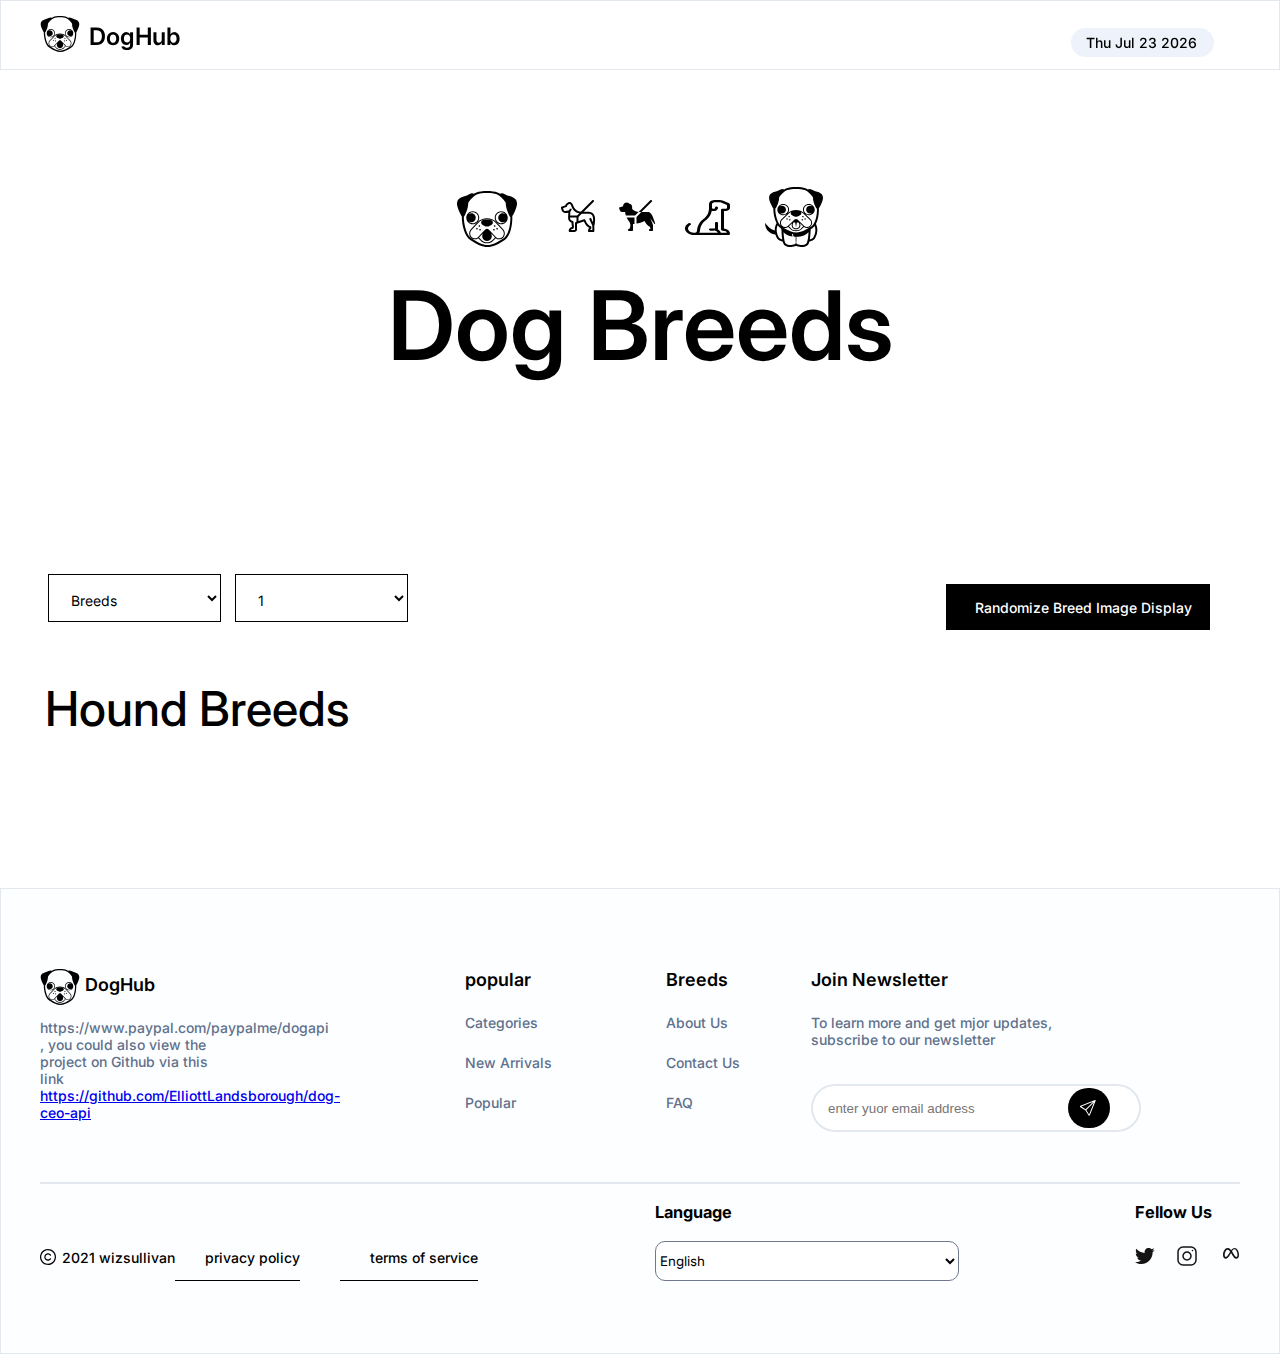
<file: index.html>
<!DOCTYPE html>
<html lang="en">
<head>
    <meta charset="UTF-8">
    <meta http-equiv="X-UA-Compatible" content="IE=edge">
    <meta name="viewport" content= "width=device-width, user-scalable=1.0">
    <link rel="stylesheet" href="css/index.css">
    <link rel="stylesheet" media=" screen and (max-width: 968px) " href="css/mobile.css">
    <link rel="preconnect" href="https://fonts.googleapis.com">
    <link rel="preconnect" href="https://fonts.gstatic.com" crossorigin>
    <link href="https://fonts.googleapis.com/css2?family=Inter:wght@400;500&display=swap" rel="stylesheet">
    <title>DogHub</title>
</head>
<body>
  
      <!-- DogHub navbar -->
      <div class="nav">
          <div class="navbar-background">
              <div class="container">
                  <div class="navbar-content">
                      <div class="nav-cont">
                          <div class="nav-logo">
                               <span class="dog-svg"><svg width="40" height="36" viewBox="0 0 60 56" fill="none" xmlns="http://www.w3.org/2000/svg">
                                <path d="M47.8203 3.161C45.3383 1.56 43.7673 2.248 43.0043 2.869C42.1493 2.293 41.2913 1.81 40.4403 1.471C38.0983 0.537 34.2913 0 30.0003 0C25.7073 0 21.9023 0.537 19.5593 1.472C18.7083 1.811 17.8483 2.295 16.9933 2.871C16.2283 2.251 14.6603 1.567 12.1803 3.166C6.80131 6.63 -4.7217 5.257 2.0993 20.189C3.1953 22.586 4.0393 24.28 4.7803 25.222C4.7123 33.882 7.5653 45.22 13.2303 48.902C19.9733 53.284 25.2143 56 30.5003 56C35.7843 56 41.0263 53.284 47.7683 48.901C53.5143 45.169 55.6233 33.627 55.3073 25.104C56.0263 24.143 56.8483 22.489 57.9013 20.184C64.7213 5.252 53.1993 6.625 47.8203 3.161V3.161ZM46.6783 47.225C40.2423 51.407 35.2913 54 30.5003 54C25.7083 54 20.7563 51.407 14.3203 47.225C9.5233 44.107 6.8803 33.757 6.7993 25.751C7.6903 24.958 8.65031 22.758 10.0123 19.006C11.1213 15.948 11.0823 13.644 11.3613 11.575C13.9193 7.902 17.2573 4.544 20.3013 3.329C22.3843 2.497 26.0113 2 30.0003 2C33.9893 2 37.6143 2.497 39.7003 3.329C42.7453 4.544 46.0853 7.904 48.6413 11.579C48.9183 13.645 48.8813 15.948 49.9893 19.001C51.4423 23.001 52.4363 25.237 53.3783 25.882C53.5743 33.976 51.4003 44.157 46.6783 47.225" fill="black"/>
                                <path d="M22.2493 26.731C22.2493 23.14 19.3333 20.219 15.7493 20.219C12.1653 20.219 9.2493 23.14 9.2493 26.731C9.2493 30.323 12.1653 33.245 15.7493 33.245C19.3333 33.245 22.2493 30.323 22.2493 26.731V26.731ZM11.6793 30.427C12.4315 30.9569 13.3292 31.2413 14.2493 31.241C16.7343 31.241 18.7493 29.223 18.7493 26.731C18.7504 25.5364 18.2769 24.3902 17.433 23.5447C16.5891 22.6991 15.4439 22.2233 14.2493 22.222C13.2913 22.222 12.4083 22.527 11.6783 23.038C12.1913 22.4662 12.8189 22.0088 13.5203 21.6954C14.2216 21.382 14.9811 21.2197 15.7493 21.219C18.7813 21.219 21.2493 23.692 21.2493 26.731C21.2493 29.771 18.7813 32.245 15.7493 32.245C14.9813 32.2443 14.2221 32.0821 13.5209 31.7689C12.8198 31.4557 12.1923 30.9985 11.6793 30.427" fill="black"/>
                                <path d="M44.2503 20.219C40.6663 20.219 37.7503 23.14 37.7503 26.731C37.7503 30.323 40.6663 33.245 44.2503 33.245C47.8343 33.245 50.7503 30.323 50.7503 26.731C50.7503 23.141 47.8343 20.219 44.2503 20.219V20.219ZM44.2503 32.245C41.2193 32.245 38.7503 29.771 38.7503 26.731C38.7503 23.692 41.2193 21.219 44.2503 21.219C45.8653 21.219 47.3143 21.924 48.3223 23.038C47.5696 22.5073 46.6713 22.2223 45.7503 22.222C44.5557 22.2233 43.4105 22.6991 42.5666 23.5447C41.7227 24.3902 41.2492 25.5364 41.2503 26.731C41.2496 27.3226 41.3655 27.9085 41.5913 28.4554C41.8171 29.0022 42.1484 29.4992 42.5663 29.918C42.9841 30.3368 43.4804 30.6692 44.0267 30.8962C44.573 31.1232 45.1587 31.2403 45.7503 31.241C46.7073 31.241 47.5923 30.937 48.3203 30.427C47.8074 30.9986 47.18 31.4559 46.4788 31.7691C45.7776 32.0823 45.0183 32.2445 44.2503 32.245" fill="black"/>
                                <path d="M39.0553 30.777C36.9123 28.546 33.6123 27.266 29.9973 27.266C26.3853 27.266 23.0873 28.545 20.9503 30.778L13.8043 38.257C11.5983 40.566 11.5983 44.321 13.8043 46.632C14.8783 47.755 16.3103 48.374 17.8353 48.374C19.0799 48.3725 20.2874 47.9499 21.2613 47.175L23.9783 50.02C25.4063 51.507 27.6013 52.359 30.0013 52.359C32.4003 52.359 34.5933 51.506 36.0173 50.019L38.7383 47.173C39.7116 47.9493 40.9193 48.3727 42.1643 48.374C43.6893 48.374 45.1213 47.755 46.1973 46.631C48.4003 44.321 48.4003 40.566 46.1973 38.257L39.0553 30.777V30.777ZM35.2953 49.327C34.0613 50.618 32.1293 51.358 30.0023 51.358C27.8723 51.358 25.9393 50.618 24.7013 49.328L21.9983 46.497L24.6643 43.708L25.7223 42.603C25.2463 43.993 25.0763 45.14 25.2273 46.016C25.7003 48.777 27.9653 50.012 30.0003 50.012C32.0363 50.012 34.3013 48.777 34.7743 46.017C34.9243 45.139 34.7543 43.992 34.2783 42.599L38.0033 46.495L35.2953 49.327ZM45.4733 45.94C45.0486 46.392 44.536 46.7523 43.967 46.9989C43.3979 47.2455 42.7845 47.3732 42.1643 47.374C41.0273 47.374 39.9613 46.933 39.1073 46.157L39.0543 46.108C38.9896 46.0493 38.9225 45.9933 38.8533 45.94L32.5073 39.301L31.7083 38.464C31.2843 38.022 30.6633 37.768 30.0003 37.768C29.3373 37.768 28.7163 38.022 28.2943 38.463L27.4933 39.301L21.0743 46C21.0295 46.0352 20.9858 46.0719 20.9433 46.11L20.8933 46.157C20.0403 46.932 18.9743 47.374 17.8353 47.374C16.5853 47.374 15.4103 46.864 14.5273 45.94C12.6853 44.011 12.6853 40.875 14.5273 38.947L21.6733 31.469C23.6213 29.434 26.6563 28.266 29.9973 28.266C33.3403 28.266 36.3793 29.434 38.3323 31.468L45.4733 38.947C47.3143 40.875 47.3143 44.013 45.4733 45.94" fill="black"/>
                                <path d="M30.0003 28.511C26.7433 28.511 24.1023 29.019 24.1023 31.654C24.1023 33.748 28.7943 35.605 30.0003 35.605C31.2043 35.605 35.8993 33.748 35.8993 31.654C35.8983 29.019 33.2583 28.511 30.0003 28.511Z" fill="black"/>
                                <path d="M23.3133 35.001L22.3133 33.999L21.3133 35.003L22.3133 36.005L23.3133 35.001Z" fill="black"/>
                                <path d="M19.9323 38.7591L18.9323 37.7591L19.9333 36.7581L20.9333 37.7581L19.9323 38.7591Z" fill="black"/>
                                <path d="M22.0633 38.761L23.0633 39.763L24.0633 38.759L23.0633 37.757L22.0633 38.761Z" fill="black"/>
                                <path d="M36.6863 35.001L37.6863 36.005L38.6863 35.003L37.6863 33.999L36.6863 35.001Z" fill="black"/>
                                <path d="M40.0673 38.758L39.0673 37.756L40.0673 36.757L41.0673 37.76L40.0673 38.758Z" fill="black"/>
                                <path d="M35.9363 38.759L36.9363 39.763L37.9363 38.761L36.9363 37.757L35.9363 38.759Z" fill="black"/>
                                </svg>
                                
                                </span>
                                <h1 class="nav-flex3">DogHub</h1>
                          </div>
                          
                            <div class="nav-flexz">
                                        
                                <p id="dog">january 15, 2022</p>
                            </div>
                      </div>
                  </div>
              </div>
          </div>
      </div>
  <section >
     <div class="container">
        <div class="dog-breeds">
            <svg width="366" height="60" viewBox="0 0 366 60" fill="none" xmlns="http://www.w3.org/2000/svg">
                <path d="M47.8203 7.161C45.3383 5.56 43.7673 6.248 43.0043 6.869C42.1493 6.293 41.2913 5.81 40.4403 5.471C38.0983 4.537 34.2913 4 30.0003 4C25.7073 4 21.9023 4.537 19.5593 5.472C18.7083 5.811 17.8483 6.295 16.9933 6.871C16.2283 6.251 14.6603 5.567 12.1803 7.166C6.80131 10.63 -4.7217 9.257 2.0993 24.189C3.1953 26.586 4.0393 28.28 4.7803 29.222C4.71231 37.882 7.5653 49.22 13.2303 52.902C19.9733 57.284 25.2143 60 30.5003 60C35.7843 60 41.0263 57.284 47.7683 52.901C53.5143 49.169 55.6233 37.627 55.3073 29.104C56.0263 28.143 56.8483 26.489 57.9013 24.184C64.7213 9.252 53.1993 10.625 47.8203 7.161ZM46.6783 51.225C40.2423 55.407 35.2913 58 30.5003 58C25.7083 58 20.7563 55.407 14.3203 51.225C9.5233 48.107 6.8803 37.757 6.7993 29.751C7.6903 28.958 8.6503 26.758 10.0123 23.006C11.1213 19.948 11.0823 17.644 11.3613 15.575C13.9193 11.902 17.2573 8.544 20.3013 7.329C22.3843 6.497 26.0113 6 30.0003 6C33.9893 6 37.6143 6.497 39.7003 7.329C42.7453 8.544 46.0853 11.904 48.6413 15.579C48.9183 17.645 48.8813 19.948 49.9893 23.001C51.4423 27.001 52.4363 29.237 53.3783 29.882C53.5743 37.976 51.4003 48.157 46.6783 51.225Z" fill="black"/>
                <path d="M22.2493 30.731C22.2493 27.14 19.3333 24.219 15.7493 24.219C12.1653 24.219 9.2493 27.14 9.2493 30.731C9.2493 34.323 12.1653 37.245 15.7493 37.245C19.3333 37.245 22.2493 34.323 22.2493 30.731ZM11.6793 34.427C12.4315 34.9569 13.3292 35.2413 14.2493 35.241C16.7343 35.241 18.7493 33.223 18.7493 30.731C18.7504 29.5364 18.2769 28.3902 17.433 27.5447C16.5891 26.6991 15.4439 26.2233 14.2493 26.222C13.2913 26.222 12.4083 26.527 11.6783 27.038C12.1913 26.4662 12.8189 26.0088 13.5203 25.6954C14.2216 25.382 14.9811 25.2197 15.7493 25.219C18.7813 25.219 21.2493 27.692 21.2493 30.731C21.2493 33.771 18.7813 36.245 15.7493 36.245C14.9813 36.2443 14.2221 36.0821 13.5209 35.7689C12.8198 35.4557 12.1923 34.9985 11.6793 34.427Z" fill="black"/>
                <path d="M44.2503 24.219C40.6663 24.219 37.7503 27.14 37.7503 30.731C37.7503 34.323 40.6663 37.245 44.2503 37.245C47.8343 37.245 50.7503 34.323 50.7503 30.731C50.7503 27.141 47.8343 24.219 44.2503 24.219ZM44.2503 36.245C41.2193 36.245 38.7503 33.771 38.7503 30.731C38.7503 27.692 41.2193 25.219 44.2503 25.219C45.8653 25.219 47.3143 25.924 48.3223 27.038C47.5696 26.5073 46.6713 26.2223 45.7503 26.222C44.5557 26.2233 43.4105 26.6991 42.5666 27.5447C41.7227 28.3902 41.2492 29.5364 41.2503 30.731C41.2496 31.3226 41.3655 31.9085 41.5913 32.4554C41.8171 33.0022 42.1484 33.4992 42.5663 33.918C42.9841 34.3368 43.4804 34.6692 44.0267 34.8962C44.573 35.1232 45.1587 35.2403 45.7503 35.241C46.7073 35.241 47.5923 34.937 48.3203 34.427C47.8074 34.9986 47.18 35.4559 46.4788 35.7691C45.7776 36.0823 45.0183 36.2445 44.2503 36.245Z" fill="black"/>
                <path d="M39.0553 34.777C36.9123 32.546 33.6123 31.266 29.9973 31.266C26.3853 31.266 23.0873 32.545 20.9503 34.778L13.8043 42.257C11.5983 44.566 11.5983 48.321 13.8043 50.632C14.8783 51.755 16.3103 52.374 17.8353 52.374C19.0799 52.3725 20.2874 51.9499 21.2613 51.175L23.9783 54.02C25.4063 55.507 27.6013 56.359 30.0013 56.359C32.4003 56.359 34.5933 55.506 36.0173 54.019L38.7383 51.173C39.7116 51.9493 40.9193 52.3727 42.1643 52.374C43.6893 52.374 45.1213 51.755 46.1973 50.631C48.4003 48.321 48.4003 44.566 46.1973 42.257L39.0553 34.777ZM35.2953 53.327C34.0613 54.618 32.1293 55.358 30.0023 55.358C27.8723 55.358 25.9393 54.618 24.7013 53.328L21.9983 50.497L24.6643 47.708L25.7223 46.603C25.2463 47.993 25.0763 49.14 25.2273 50.016C25.7003 52.777 27.9653 54.012 30.0003 54.012C32.0363 54.012 34.3013 52.777 34.7743 50.017C34.9243 49.139 34.7543 47.992 34.2783 46.599L38.0033 50.495L35.2953 53.327ZM45.4733 49.94C45.0486 50.392 44.536 50.7523 43.967 50.9989C43.3979 51.2455 42.7845 51.3732 42.1643 51.374C41.0273 51.374 39.9613 50.933 39.1073 50.157L39.0543 50.108C38.9896 50.0493 38.9225 49.9933 38.8533 49.94L32.5073 43.301L31.7083 42.464C31.2843 42.022 30.6633 41.768 30.0003 41.768C29.3373 41.768 28.7163 42.022 28.2943 42.463L27.4933 43.301L21.0743 50C21.0295 50.0352 20.9858 50.0719 20.9433 50.11L20.8933 50.157C20.0403 50.932 18.9743 51.374 17.8353 51.374C16.5853 51.374 15.4103 50.864 14.5273 49.94C12.6853 48.011 12.6853 44.875 14.5273 42.947L21.6733 35.469C23.6213 33.434 26.6563 32.266 29.9973 32.266C33.3403 32.266 36.3793 33.434 38.3323 35.468L45.4733 42.947C47.3143 44.875 47.3143 48.013 45.4733 49.94Z" fill="black"/>
                <path d="M30.0003 32.511C26.7433 32.511 24.1023 33.019 24.1023 35.654C24.1023 37.748 28.7943 39.605 30.0003 39.605C31.2043 39.605 35.8993 37.748 35.8993 35.654C35.8983 33.019 33.2583 32.511 30.0003 32.511Z" fill="black"/>
                <path d="M23.3133 39.001L22.3133 37.999L21.3133 39.003L22.3133 40.005L23.3133 39.001Z" fill="black"/>
                <path d="M19.9323 42.7591L18.9323 41.7591L19.9333 40.7581L20.9333 41.7581L19.9323 42.7591Z" fill="black"/>
                <path d="M22.0633 42.761L23.0633 43.763L24.0633 42.759L23.0633 41.757L22.0633 42.761Z" fill="black"/>
                <path d="M36.6863 39.001L37.6863 40.005L38.6863 39.003L37.6863 37.999L36.6863 39.001Z" fill="black"/>
                <path d="M40.0673 42.758L39.0673 41.756L40.0673 40.757L41.0673 41.76L40.0673 42.758Z" fill="black"/>
                <path d="M35.9363 42.759L36.9363 43.763L37.9363 42.761L36.9363 41.757L35.9363 42.759Z" fill="black"/>
                <path d="M355.06 2.788C352.931 1.503 351.551 1.97 350.832 2.47C350.04 1.965 349.242 1.54 348.454 1.245C346.34 0.454 342.911 0 339.046 0C335.181 0 331.751 0.454 329.638 1.245C328.849 1.54 328.051 1.965 327.259 2.47C326.538 1.972 325.158 1.51 323.035 2.792C318.204 5.713 307.851 4.556 313.979 17.141C314.917 19.064 315.646 20.435 316.289 21.249C316.231 26.097 317.336 31.959 319.569 36.296C318.788 37.556 317.617 40.044 317.714 43.481C312.305 42.176 308 35.808 308 35.808C308 43.762 314.191 47.368 318.358 47.407C318.786 48.8405 319.373 50.2214 320.108 51.524C320.961 53.049 323.557 54.109 325.767 54.627C326.23 56.297 326.815 57.441 327.539 58.148C328.946 59.519 331.641 60 333.834 60C333.968 60 334.101 59.999 334.23 59.996C336.232 59.941 337.925 59.502 339.047 58.764C340.169 59.502 341.861 59.942 343.861 59.996C346.115 60.048 349.058 59.602 350.553 58.147C351.267 57.451 351.849 56.299 352.313 54.628C354.525 54.11 357.129 53.052 357.985 51.523C361.874 44.57 360.128 39.301 358.913 36.976C361.228 32.525 362.094 26.196 361.878 21.149C362.502 20.324 363.212 18.988 364.113 17.136C370.243 4.55 359.89 5.709 355.06 2.788ZM321.867 50.603C318.652 44.854 319.686 40.541 320.748 38.283C321.624 39.554 322.628 40.598 323.758 41.331C323.886 41.599 324.109 42.02 324.429 42.527C324.572 46.742 324.851 50.016 325.294 52.494C323.491 51.946 322.188 51.176 321.867 50.603ZM325.176 38.795C324.79 38.4174 324.483 37.9666 324.274 37.4688C324.064 36.9711 323.956 36.4365 323.956 35.8965C323.956 35.3565 324.064 34.8219 324.274 34.3242C324.483 33.8264 324.79 33.3756 325.176 32.998L331.597 26.695C332.339 25.966 333.267 25.381 334.31 24.937C333.96 25.311 333.747 25.787 333.747 26.425C333.747 28.191 337.964 29.756 339.047 29.756C340.128 29.756 344.347 28.191 344.347 26.425C344.347 25.786 344.133 25.31 343.784 24.936C344.829 25.38 345.758 25.966 346.503 26.694L352.919 32.998C353.305 33.3754 353.612 33.8261 353.821 34.3238C354.031 34.8214 354.139 35.3559 354.139 35.8958C354.139 36.4357 354.031 36.9702 353.822 37.4679C353.613 37.9656 353.306 38.4165 352.92 38.794C352.135 39.5631 351.078 39.9915 349.979 39.986C348.983 39.9846 348.021 39.6278 347.265 38.98L347.211 38.932C347.154 38.8841 347.095 38.8381 347.035 38.794L341.317 33.183L340.614 32.493C340.225 32.111 339.655 31.891 339.049 31.891C338.444 31.891 337.873 32.111 337.486 32.492L336.581 33.38L331.004 38.84C330.963 38.87 330.922 38.902 330.883 38.936L330.841 38.973C330.085 39.6258 329.12 39.9856 328.121 39.987C327.021 39.9922 325.963 39.564 325.176 38.795ZM334.707 38.92C335.139 41.279 337.197 42.336 339.047 42.336C340.896 42.336 342.954 41.279 343.385 38.92C343.515 38.216 343.388 37.315 343.021 36.233L345.545 38.712L346.154 39.31L343.772 41.649C342.67 42.728 340.949 43.347 339.047 43.347C337.145 43.347 335.42 42.728 334.317 41.65L331.937 39.312L335.071 36.238C334.703 37.315 334.578 38.217 334.707 38.92ZM336.392 35.588H338.23L339.046 40.344L339.862 35.588H341.7C342.29 36.942 342.534 38.025 342.401 38.751C342.07 40.56 340.477 41.368 339.047 41.368C337.614 41.368 336.023 40.559 335.692 38.751C335.559 38.024 335.802 36.942 336.392 35.588ZM338.299 56.852C337.662 57.546 336.081 58.009 334.175 58.062C331.942 58.12 329.792 57.597 328.958 56.783C327.72 55.576 326.912 51.655 326.547 45.13C328.428 46.98 331.347 48.892 335.725 49.556C335.353 49.044 335.109 48.247 335.109 47.341C335.109 47.162 335.126 46.989 335.145 46.82C335.457 46.904 335.77 46.994 336.08 47.06C336.073 47.153 336.064 47.246 336.064 47.341C336.064 48.615 336.604 49.613 337.294 49.739C337.754 49.773 338.222 49.8 338.706 49.809C338.676 50.5143 338.659 51.2201 338.655 51.926C338.666 53.36 338.713 54.793 338.869 56.228L338.299 56.852ZM349.134 56.782C348.3 57.596 346.148 58.115 343.918 58.061C342.011 58.008 340.431 57.545 339.796 56.851L339.22 56.224C339.375 54.79 339.419 53.357 339.427 51.923C339.422 51.2167 339.404 50.5106 339.373 49.805C345.44 49.722 349.268 47.408 351.548 45.166C351.185 51.666 350.376 55.573 349.134 56.782ZM356.228 50.602C355.906 51.176 354.597 51.95 352.787 52.497C353.238 50.007 353.523 46.726 353.665 42.55C353.76 42.401 353.848 42.257 353.924 42.124C354.301 41.899 354.667 41.686 355.055 41.45C356.034 40.854 356.892 40.018 357.645 39.014C358.528 41.365 359.126 45.417 356.228 50.602ZM353.987 39.813C348.217 43.33 343.781 45.51 339.495 45.51C335.567 45.51 331.502 43.665 326.412 40.655C326.96 40.8484 327.537 40.9498 328.118 40.955C329.24 40.955 330.298 40.593 331.181 39.95L333.605 42.329C334.896 43.591 336.879 44.315 339.047 44.315C341.213 44.315 343.195 43.59 344.484 42.328L346.909 39.948C347.798 40.6012 348.873 40.954 349.976 40.955C351.341 40.9619 352.654 40.43 353.629 39.475C354.105 39.0091 354.484 38.4526 354.743 37.8384C355.001 37.2241 355.134 36.5644 355.134 35.898C355.134 35.2316 355.001 34.5719 354.743 33.9576C354.484 33.3434 354.105 32.7869 353.629 32.321L348.266 27.051C349.308 27.8054 350.563 28.2098 351.85 28.206C355.098 28.206 357.741 25.716 357.741 22.655C357.741 19.593 355.098 17.103 351.85 17.103C348.602 17.103 345.958 19.593 345.958 22.655C345.958 23.868 346.378 24.988 347.081 25.902C345.144 24.087 342.232 23.042 339.043 23.042C335.846 23.042 332.926 24.093 330.995 25.919C331.728 24.9886 332.128 23.8395 332.132 22.655C332.132 19.593 329.488 17.103 326.24 17.103C322.992 17.103 320.35 19.593 320.35 22.655C320.35 25.716 322.992 28.206 326.24 28.206C327.535 28.2092 328.797 27.7998 329.844 27.037L324.463 32.32C323.518 33.2459 322.978 34.509 322.963 35.8322C322.948 37.1555 323.458 38.4307 324.382 39.378C320.477 36.33 318.343 28.12 318.298 21.734C319.071 21.001 319.912 19.176 321.086 16.143C322.041 13.675 322.05 11.789 322.269 10.103C324.566 6.969 327.597 4.083 330.358 3.05C332.223 2.353 335.471 1.936 339.046 1.936C342.621 1.936 345.867 2.353 347.733 3.05C350.496 4.083 353.528 6.971 355.826 10.107C356.044 11.792 356.055 13.675 357.007 16.139C358.261 19.377 359.133 21.227 359.95 21.852C360.149 28.645 358.216 37.235 353.987 39.813ZM353.198 26.455C353.98 26.455 354.705 26.236 355.323 25.875C354.382 26.7568 353.139 27.2442 351.85 27.237C349.153 27.237 346.959 25.18 346.959 22.654C346.959 20.127 349.152 18.07 351.85 18.07C353.208 18.07 354.438 18.593 355.325 19.433C354.68 19.0534 353.946 18.8528 353.198 18.852C350.964 18.852 349.154 20.555 349.154 22.654C349.154 24.754 350.964 26.455 353.198 26.455ZM324.895 18.853C324.112 18.853 323.388 19.072 322.769 19.434C323.709 18.5515 324.952 18.0636 326.242 18.071C328.939 18.071 331.134 20.128 331.134 22.655C331.134 25.181 328.94 27.238 326.242 27.238C324.953 27.2449 323.71 26.7575 322.769 25.876C323.388 26.237 324.112 26.456 324.895 26.456C327.128 26.456 328.937 24.755 328.937 22.655C328.937 20.556 327.128 18.853 324.895 18.853Z" fill="black"/>
                <path d="M333.039 29.623L332.14 28.78L331.242 29.625L332.14 30.468L333.039 29.623Z" fill="black"/>
                <path d="M330.899 31.9459L330.001 31.101L329.103 31.9459L330.001 32.791L330.899 31.9459Z" fill="black"/>
                <path d="M331.916 32.791L332.813 33.636L333.712 32.791L332.813 31.946L331.916 32.791Z" fill="black"/>
                <path d="M348.989 31.9459L348.091 31.101L347.192 31.9459L348.091 32.791L348.989 31.9459Z" fill="black"/>
                <path d="M346.85 29.625L345.952 28.78L345.054 29.623L345.952 30.468L346.85 29.625Z" fill="black"/>
                <path d="M346.177 32.791L345.278 31.946L344.38 32.791L345.278 33.636L346.177 32.791Z" fill="black"/>
                <path fill-rule="evenodd" clip-rule="evenodd" d="M110.477 18.2598C110.095 18.7268 110 19.0628 110 19.1468C110 19.3536 109.936 19.5553 109.817 19.7241C109.697 19.893 109.529 20.0208 109.334 20.0898C108.26 20.4676 107.184 20.8396 106.107 21.2058C106.175 21.5628 106.28 21.9928 106.437 22.4148C106.833 23.4758 107.354 23.9998 108 23.9998C109.334 23.9998 110.567 23.9108 111.445 23.5408C111.865 23.3638 112.154 23.1428 112.342 22.8788C112.526 22.6218 112.667 22.2508 112.667 21.6748H114.667C114.667 22.5998 114.432 23.3938 113.97 24.0408C113.788 24.2949 113.574 24.5242 113.333 24.7228C113.326 26.2408 113.252 27.5128 113.19 28.5688L113.17 28.9068C113.101 30.1068 113.069 30.9378 113.158 31.5928C113.24 32.1978 113.418 32.5848 113.748 32.9198C114.113 33.2898 114.735 33.6678 115.853 34.0898C116.043 34.1615 116.207 34.2894 116.322 34.4564C116.438 34.6234 116.5 34.8217 116.5 35.0248C116.5 36.2048 116.632 37.1728 116.75 38.0458C116.809 38.4728 116.864 38.8778 116.899 39.2738C116.944 39.7858 116.973 40.4438 116.721 40.9908C116.571 41.3226 116.318 41.5962 115.998 41.7698C115.674 41.9458 115.324 41.9998 115 41.9998C114.954 41.9998 114.8 42.0308 114.556 42.2358C114.305 42.4551 114.092 42.7147 113.926 43.0038L113.925 43.0068C114.354 43.0118 114.751 43.0208 115.115 43.0288L115.852 43.0428C116.634 43.0558 117.158 43.0448 117.526 42.9848C117.702 42.9558 117.803 42.9218 117.859 42.8948C117.878 42.8861 117.896 42.875 117.912 42.8618C117.914 42.8588 118 42.7488 118 42.2738V36.0248C118 35.8146 118.066 35.6098 118.189 35.4394C118.313 35.2691 118.486 35.1418 118.686 35.0758L127.019 32.3148C127.241 32.2411 127.482 32.2477 127.7 32.3334C127.918 32.4191 128.098 32.5785 128.211 32.7838C128.538 33.3818 128.823 33.9298 129.073 34.4098C129.212 34.6778 129.34 34.9238 129.458 35.1458C129.801 35.7898 130.088 36.2808 130.414 36.7148C131.044 37.5498 131.895 38.2698 133.816 39.3268C133.935 39.3925 134.039 39.4819 134.123 39.5893C134.206 39.6968 134.267 39.8201 134.301 39.9518C134.451 40.5288 134.478 41.0858 134.227 41.5998C134.036 41.9898 133.7 42.2668 133.551 42.3898L133.503 42.4298C133.353 42.5598 133.261 42.6568 133.183 42.8228C133.157 42.8803 133.135 42.9394 133.117 42.9998H135.333V38.6958L132.092 31.6458L133.909 30.8108L135.955 35.2608C136.083 34.3008 136.168 33.2108 136.125 32.1308C136.066 30.6128 135.76 29.2398 135.089 28.2698C134.463 27.3648 133.45 26.7058 131.667 26.7058C130.861 26.7058 130.067 26.7158 129.294 26.7258C128.124 26.7408 127.004 26.7548 125.975 26.7318C124.242 26.6938 122.613 26.5508 121.122 26.1018C119.611 25.6468 118.253 24.8818 117.06 23.6278C115.877 22.3838 114.895 20.6998 114.063 18.4598C113.709 17.5078 113.288 17.1818 112.998 17.0698C112.694 16.9518 112.291 16.9748 111.798 17.2048C111.308 17.4348 110.829 17.8288 110.478 18.2588L110.477 18.2598ZM137.333 38.6118V43.9998C137.333 44.265 137.227 44.5194 137.04 44.7069C136.852 44.8945 136.598 44.9998 136.333 44.9998H132C131.735 44.9998 131.48 44.8945 131.293 44.7069C131.105 44.5194 131 44.265 131 43.9998C131 43.1528 131.128 42.5028 131.37 41.9818C131.618 41.4458 131.95 41.1298 132.193 40.9188L132.339 40.7908C130.621 39.8018 129.612 38.9738 128.817 37.9178C128.393 37.3558 128.049 36.7538 127.693 36.0868C127.553 35.8235 127.415 35.5595 127.278 35.2948C127.144 35.0368 127.004 34.7668 126.851 34.4768L120 36.7468V42.2738C120 42.9118 119.899 43.5738 119.479 44.1038C119.045 44.6518 118.426 44.8638 117.849 44.9588C117.279 45.0518 116.585 45.0548 115.82 45.0428L115.044 45.0278C114.363 45.0107 113.681 45.0014 113 44.9998C112.59 44.9998 112.155 44.8228 111.892 44.4048C111.673 44.0578 111.663 43.6848 111.683 43.4478C111.724 42.9578 111.943 42.4328 112.199 41.9958C112.481 41.507 112.844 41.0695 113.272 40.7018C113.685 40.3568 114.254 40.0248 114.925 40.0018V39.9978C114.932 39.8153 114.926 39.6325 114.907 39.4508C114.884 39.1978 114.841 38.8778 114.791 38.5048C114.689 37.7428 114.557 36.7638 114.514 35.7068C113.6 35.3148 112.871 34.8768 112.324 34.3238C111.624 33.6138 111.302 32.7918 111.176 31.8608C111.056 30.9808 111.107 29.9478 111.174 28.7928L111.194 28.4548C111.241 27.6388 111.294 26.7248 111.319 25.6818C110.232 25.9558 109.035 25.9998 108 25.9998C105.98 25.9998 105 24.2878 104.563 23.1128C104.36 22.556 104.208 21.982 104.109 21.3978C104.067 21.1571 104.034 20.9149 104.009 20.6718L104.005 20.6238L104.003 20.6098V20.6028L105 20.5288L104.677 19.5818L105.131 19.4268C106.13 19.0846 107.129 18.7406 108.127 18.3948C108.294 17.8798 108.603 17.3918 108.929 16.9938C109.442 16.3668 110.15 15.7688 110.951 15.3938C111.751 15.0208 112.743 14.8268 113.721 15.2058C114.712 15.5898 115.458 16.4718 115.937 17.7638C116.707 19.8388 117.568 21.2608 118.509 22.2508C119.439 23.2288 120.485 23.8228 121.699 24.1878C122.932 24.5588 124.348 24.6968 126.019 24.7338C127.027 24.7558 128.074 24.7418 129.206 24.7268C129.982 24.7168 130.797 24.7068 131.666 24.7068C134.05 24.7068 135.704 25.6428 136.734 27.1328C137.719 28.5578 138.059 30.3768 138.124 32.0528C138.191 33.7478 137.981 35.4228 137.76 36.6578C137.643 37.3147 137.5 37.9669 137.333 38.6128V38.6118ZM105 20.5278L104.677 19.5808C104.467 19.6524 104.287 19.7915 104.165 19.9762C104.043 20.161 103.986 20.381 104.003 20.6018L105 20.5278Z" fill="black"/>
                <path fill-rule="evenodd" clip-rule="evenodd" d="M136.707 13.2928C136.894 13.4803 137 13.7346 137 13.9998C137 14.265 136.894 14.5193 136.707 14.7068L121.207 30.2068C121.019 30.3943 120.765 30.4997 120.5 30.4998H113C112.735 30.4998 112.48 30.3944 112.293 30.2069C112.105 30.0194 112 29.765 112 29.4998C112 29.2346 112.105 28.9802 112.293 28.7927C112.48 28.6051 112.735 28.4998 113 28.4998H120.086L135.293 13.2928C135.48 13.1053 135.735 13 136 13C136.265 13 136.519 13.1053 136.707 13.2928Z" fill="black"/>
                <path fill-rule="evenodd" clip-rule="evenodd" d="M119.5 35.4998V28.9998H121.5V35.4998H119.5Z" fill="black"/>
                <path fill-rule="evenodd" clip-rule="evenodd" d="M184.297 25.1048L179.5 29.9028V36.6178C182.232 36.2528 184.567 35.6858 187.5 33.9888C189.638 37.9078 191.429 39.0338 192.348 39.6128C192.718 39.8458 192.948 39.9898 193 40.1918C193.12 40.6518 193.246 40.9888 193.344 41.2518C193.645 42.0548 193.689 42.1718 192.5 42.9888H196V38.4658C196 36.4888 193 31.2168 193 31.2168L197.5 36.9878C197.905 37.2408 198.452 36.7548 198 35.9878C197.811 35.4838 197.605 34.8238 197.371 34.0758C196.257 30.5088 194.524 24.9598 191.119 24.9598C190.626 24.9598 189.917 24.9858 189.083 25.0148C187.696 25.0648 185.962 25.1268 184.297 25.1048ZM177.5 36.8518V30.4878H169.586C170.393 32.2408 171.359 33.5098 172.108 34.4938C172.248 34.6768 172.378 34.8488 172.5 35.0138C173 35.6878 174.5 40.1908 172 42.2618C175.107 42.2618 175.83 43.3228 175.98 43.2478C176.048 43.2138 176 42.9508 176 42.2618V37.0128L176.933 36.9128L177.5 36.8518ZM168.822 28.4878H178.086L181.603 24.9708C181.569 24.9675 181.534 24.9642 181.5 24.9608C177.424 24.5258 174.807 22.9658 173 18.0998C171.333 13.6118 166 15.4878 166 19.1348C164.787 19.5648 162 20.5148 162 20.5148C162 20.5148 162.5 23.1628 163.5 24.4878C164.04 24.8818 165.836 24.9598 167 24.9598C167.411 24.9598 167.78 24.9518 168.112 24.9348C168.248 26.2698 168.5 27.4458 168.822 28.4878Z" fill="black"/>
                <path d="M171 42.9877C171 42.7225 171.105 42.4681 171.293 42.2806C171.48 42.093 171.735 41.9877 172 41.9877H175C175.265 41.9877 175.52 42.093 175.707 42.2806C175.895 42.4681 176 42.7225 176 42.9877C176 43.2529 175.895 43.5072 175.707 43.6948C175.52 43.8823 175.265 43.9877 175 43.9877H172C171.735 43.9877 171.48 43.8823 171.293 43.6948C171.105 43.5072 171 43.2529 171 42.9877Z" fill="black"/>
                <path d="M192 42.9877C192 42.7225 192.105 42.4681 192.293 42.2806C192.48 42.093 192.735 41.9877 193 41.9877H195C195.265 41.9877 195.52 42.093 195.707 42.2806C195.895 42.4681 196 42.7225 196 42.9877C196 43.2529 195.895 43.5072 195.707 43.6948C195.52 43.8823 195.265 43.9877 195 43.9877H193C192.735 43.9877 192.48 43.8823 192.293 43.6948C192.105 43.5072 192 43.2529 192 42.9877Z" fill="black"/>
                <path d="M173.974 17.2988C175.154 18.0228 175.483 21.7008 175 22.4878C174.517 23.2748 173.405 20.8718 172.225 20.1478C171.045 19.4238 170.48 18.1988 170.963 17.4118C171.446 16.6258 172.793 16.5748 173.973 17.2988H173.974Z" fill="black"/>
                <path fill-rule="evenodd" clip-rule="evenodd" d="M194.707 14.6947C194.889 14.5061 194.99 14.2535 194.988 13.9913C194.985 13.7291 194.88 13.4783 194.695 13.2929C194.509 13.1075 194.259 13.0023 193.996 13C193.734 12.9978 193.482 13.0986 193.293 13.2807L181.586 24.9877H184.414L194.707 14.6947Z" fill="black"/>
                <path d="M254.31 13.8619C255.558 13.2056 257.01 13 258 13H262.338C263.697 12.9999 265.031 13.2691 266.196 13.7787L271.545 16.1194C271.989 16.3138 272.356 16.5886 272.611 16.9171C272.866 17.2456 273 17.6166 273 17.9941V20.6562C273 21.5265 272.526 22.3611 271.682 22.9764C270.838 23.5918 269.694 23.9375 268.5 23.9375H267V41.5206C268.263 41.6628 269.529 42.0063 270.585 42.6472C272.115 43.5747 273 45.0031 273 46.9062C273 47.1963 272.842 47.4745 272.561 47.6796C272.279 47.8848 271.898 48 271.5 48H237.001C235.113 48.0002 233.272 47.5673 231.74 46.7627C230.208 45.958 229.062 44.8224 228.464 43.5165C227.865 42.2107 227.846 40.8007 228.407 39.4862C228.968 38.1716 230.083 37.0192 231.592 36.1919C231.91 36.0244 232.306 35.9546 232.694 35.9975C233.083 36.0404 233.432 36.1926 233.668 36.4214C233.904 36.6502 234.008 36.9374 233.957 37.2213C233.906 37.5051 233.704 37.7631 233.395 37.9397C232.388 38.4911 231.645 39.2595 231.271 40.136C230.896 41.0125 230.909 41.9526 231.308 42.8234C231.707 43.6942 232.471 44.4514 233.493 44.9879C234.515 45.5243 235.742 45.8128 237.001 45.8125C237.865 45.8125 238.411 45.6594 238.771 45.4844C239.127 45.3053 239.411 45.0608 239.596 44.7756C239.837 44.4162 239.975 44.0246 240.001 43.625V43.5266L240.013 43.2859C240.112 42.0197 240.373 40.763 240.793 39.5322C241.582 37.2353 243.181 34.2909 246.439 31.9131C251.97 27.8816 252 22.4741 252 20.6562V17.375C252 15.7059 252.99 14.5575 254.31 13.8619ZM254.772 23.7188C254.307 26.4663 252.885 30.3075 248.563 33.4619C245.821 35.4591 244.42 37.9834 243.706 40.0616C243.334 41.1512 243.101 42.2635 243.01 43.3844C243.006 43.4478 243.003 43.5112 243.001 43.5747V43.6972L242.989 43.8438C242.922 44.53 242.667 45.1996 242.239 45.8125H260.757C260.457 45.1125 259.848 44.3928 258.801 43.9925C258.087 43.7344 257.297 43.6082 256.5 43.625H253.5C253.103 43.625 252.721 43.5098 252.44 43.3046C252.159 43.0995 252 42.8213 252 42.5312C252 42.2412 252.159 41.963 252.44 41.7579C252.721 41.5527 253.103 41.4375 253.5 41.4375H256.5C257.028 41.4375 257.526 41.4681 258 41.525V35.9688C258 35.6787 258.158 35.4005 258.44 35.1954C258.721 34.9902 259.102 34.875 259.5 34.875C259.898 34.875 260.28 34.9902 260.561 35.1954C260.842 35.4005 261 35.6787 261 35.9688V42.4175C262.74 43.3319 263.541 44.6925 263.844 45.8125H269.844C269.619 45.095 269.169 44.6334 268.665 44.3294C267.894 43.8591 266.775 43.625 265.5 43.625C265.102 43.625 264.721 43.5098 264.44 43.3046C264.158 43.0995 264 42.8213 264 42.5312V22.8438C264 22.5537 264.158 22.2755 264.44 22.0704C264.721 21.8652 265.102 21.75 265.5 21.75H268.5C268.898 21.75 269.279 21.6348 269.561 21.4296C269.842 21.2245 270 20.9463 270 20.6562V17.9941L264.654 15.6534C263.954 15.3479 263.154 15.1869 262.338 15.1875H258C257.49 15.1875 256.692 15.3078 256.065 15.6381C255.51 15.9269 255 16.4191 255 17.375V20.6562C255 20.8466 255.09 21.155 255.318 21.3847C255.489 21.5597 255.789 21.75 256.5 21.75C257.211 21.75 257.511 21.5575 257.682 21.3847C257.882 21.1692 257.992 20.9163 258 20.6562C258 20.3662 258.158 20.088 258.44 19.8829C258.721 19.6777 259.102 19.5625 259.5 19.5625C259.898 19.5625 260.28 19.6777 260.561 19.8829C260.842 20.088 261 20.3662 261 20.6562C261 21.1966 260.79 21.9819 260.118 22.6622C259.389 23.3994 258.189 23.9375 256.5 23.9375C255.911 23.9416 255.325 23.8675 254.772 23.7188Z" fill="black"/>
                </svg>
              
            <p>Dog  Breeds</p>
    
          </div>
     </div> 
   
  </section>
  <section>
      <div class="container">
          <div class="sectionA">
               <div class="dog-breeds-body">
                    <select  class="breed" >
                        <option>Breeds</option>
                        <!-- <option value=""></option>
                        <option value=""></option>
                        <option value=""></option> -->
                    </select>
                
                    <select class="display-number" >
                        <option value="" id="all " >Display-number</option>
                         
                    </select> 
                </div>

                <div class="btn4">
                   <button class="dog-ran"> Randomize Breed Image Display</button>
                </div>
           </div>
          
      </div>

     
  </section>
  <section>
      <div class="container">
            <div class="hounds-breeds">
                <p><span id="dog-hound">Hound</span> Breeds </p>
            </div>
            <div class="img-dog  dog-card ">
            
            </div>
      </div>
  </section>
  <section>
      <div class="footer-background">
          <div class="container">
              <div class="footer">
                  <div class="footer-flex foot-m">
                    <span class="dog-svg"><svg width="40" height="36" viewBox="0 0 60 56" fill="none" xmlns="http://www.w3.org/2000/svg">
                        <path d="M47.8203 3.161C45.3383 1.56 43.7673 2.248 43.0043 2.869C42.1493 2.293 41.2913 1.81 40.4403 1.471C38.0983 0.537 34.2913 0 30.0003 0C25.7073 0 21.9023 0.537 19.5593 1.472C18.7083 1.811 17.8483 2.295 16.9933 2.871C16.2283 2.251 14.6603 1.567 12.1803 3.166C6.80131 6.63 -4.7217 5.257 2.0993 20.189C3.1953 22.586 4.0393 24.28 4.7803 25.222C4.7123 33.882 7.5653 45.22 13.2303 48.902C19.9733 53.284 25.2143 56 30.5003 56C35.7843 56 41.0263 53.284 47.7683 48.901C53.5143 45.169 55.6233 33.627 55.3073 25.104C56.0263 24.143 56.8483 22.489 57.9013 20.184C64.7213 5.252 53.1993 6.625 47.8203 3.161V3.161ZM46.6783 47.225C40.2423 51.407 35.2913 54 30.5003 54C25.7083 54 20.7563 51.407 14.3203 47.225C9.5233 44.107 6.8803 33.757 6.7993 25.751C7.6903 24.958 8.65031 22.758 10.0123 19.006C11.1213 15.948 11.0823 13.644 11.3613 11.575C13.9193 7.902 17.2573 4.544 20.3013 3.329C22.3843 2.497 26.0113 2 30.0003 2C33.9893 2 37.6143 2.497 39.7003 3.329C42.7453 4.544 46.0853 7.904 48.6413 11.579C48.9183 13.645 48.8813 15.948 49.9893 19.001C51.4423 23.001 52.4363 25.237 53.3783 25.882C53.5743 33.976 51.4003 44.157 46.6783 47.225" fill="black"/>
                        <path d="M22.2493 26.731C22.2493 23.14 19.3333 20.219 15.7493 20.219C12.1653 20.219 9.2493 23.14 9.2493 26.731C9.2493 30.323 12.1653 33.245 15.7493 33.245C19.3333 33.245 22.2493 30.323 22.2493 26.731V26.731ZM11.6793 30.427C12.4315 30.9569 13.3292 31.2413 14.2493 31.241C16.7343 31.241 18.7493 29.223 18.7493 26.731C18.7504 25.5364 18.2769 24.3902 17.433 23.5447C16.5891 22.6991 15.4439 22.2233 14.2493 22.222C13.2913 22.222 12.4083 22.527 11.6783 23.038C12.1913 22.4662 12.8189 22.0088 13.5203 21.6954C14.2216 21.382 14.9811 21.2197 15.7493 21.219C18.7813 21.219 21.2493 23.692 21.2493 26.731C21.2493 29.771 18.7813 32.245 15.7493 32.245C14.9813 32.2443 14.2221 32.0821 13.5209 31.7689C12.8198 31.4557 12.1923 30.9985 11.6793 30.427" fill="black"/>
                        <path d="M44.2503 20.219C40.6663 20.219 37.7503 23.14 37.7503 26.731C37.7503 30.323 40.6663 33.245 44.2503 33.245C47.8343 33.245 50.7503 30.323 50.7503 26.731C50.7503 23.141 47.8343 20.219 44.2503 20.219V20.219ZM44.2503 32.245C41.2193 32.245 38.7503 29.771 38.7503 26.731C38.7503 23.692 41.2193 21.219 44.2503 21.219C45.8653 21.219 47.3143 21.924 48.3223 23.038C47.5696 22.5073 46.6713 22.2223 45.7503 22.222C44.5557 22.2233 43.4105 22.6991 42.5666 23.5447C41.7227 24.3902 41.2492 25.5364 41.2503 26.731C41.2496 27.3226 41.3655 27.9085 41.5913 28.4554C41.8171 29.0022 42.1484 29.4992 42.5663 29.918C42.9841 30.3368 43.4804 30.6692 44.0267 30.8962C44.573 31.1232 45.1587 31.2403 45.7503 31.241C46.7073 31.241 47.5923 30.937 48.3203 30.427C47.8074 30.9986 47.18 31.4559 46.4788 31.7691C45.7776 32.0823 45.0183 32.2445 44.2503 32.245" fill="black"/>
                        <path d="M39.0553 30.777C36.9123 28.546 33.6123 27.266 29.9973 27.266C26.3853 27.266 23.0873 28.545 20.9503 30.778L13.8043 38.257C11.5983 40.566 11.5983 44.321 13.8043 46.632C14.8783 47.755 16.3103 48.374 17.8353 48.374C19.0799 48.3725 20.2874 47.9499 21.2613 47.175L23.9783 50.02C25.4063 51.507 27.6013 52.359 30.0013 52.359C32.4003 52.359 34.5933 51.506 36.0173 50.019L38.7383 47.173C39.7116 47.9493 40.9193 48.3727 42.1643 48.374C43.6893 48.374 45.1213 47.755 46.1973 46.631C48.4003 44.321 48.4003 40.566 46.1973 38.257L39.0553 30.777V30.777ZM35.2953 49.327C34.0613 50.618 32.1293 51.358 30.0023 51.358C27.8723 51.358 25.9393 50.618 24.7013 49.328L21.9983 46.497L24.6643 43.708L25.7223 42.603C25.2463 43.993 25.0763 45.14 25.2273 46.016C25.7003 48.777 27.9653 50.012 30.0003 50.012C32.0363 50.012 34.3013 48.777 34.7743 46.017C34.9243 45.139 34.7543 43.992 34.2783 42.599L38.0033 46.495L35.2953 49.327ZM45.4733 45.94C45.0486 46.392 44.536 46.7523 43.967 46.9989C43.3979 47.2455 42.7845 47.3732 42.1643 47.374C41.0273 47.374 39.9613 46.933 39.1073 46.157L39.0543 46.108C38.9896 46.0493 38.9225 45.9933 38.8533 45.94L32.5073 39.301L31.7083 38.464C31.2843 38.022 30.6633 37.768 30.0003 37.768C29.3373 37.768 28.7163 38.022 28.2943 38.463L27.4933 39.301L21.0743 46C21.0295 46.0352 20.9858 46.0719 20.9433 46.11L20.8933 46.157C20.0403 46.932 18.9743 47.374 17.8353 47.374C16.5853 47.374 15.4103 46.864 14.5273 45.94C12.6853 44.011 12.6853 40.875 14.5273 38.947L21.6733 31.469C23.6213 29.434 26.6563 28.266 29.9973 28.266C33.3403 28.266 36.3793 29.434 38.3323 31.468L45.4733 38.947C47.3143 40.875 47.3143 44.013 45.4733 45.94" fill="black"/>
                        <path d="M30.0003 28.511C26.7433 28.511 24.1023 29.019 24.1023 31.654C24.1023 33.748 28.7943 35.605 30.0003 35.605C31.2043 35.605 35.8993 33.748 35.8993 31.654C35.8983 29.019 33.2583 28.511 30.0003 28.511Z" fill="black"/>
                        <path d="M23.3133 35.001L22.3133 33.999L21.3133 35.003L22.3133 36.005L23.3133 35.001Z" fill="black"/>
                        <path d="M19.9323 38.7591L18.9323 37.7591L19.9333 36.7581L20.9333 37.7581L19.9323 38.7591Z" fill="black"/>
                        <path d="M22.0633 38.761L23.0633 39.763L24.0633 38.759L23.0633 37.757L22.0633 38.761Z" fill="black"/>
                        <path d="M36.6863 35.001L37.6863 36.005L38.6863 35.003L37.6863 33.999L36.6863 35.001Z" fill="black"/>
                        <path d="M40.0673 38.758L39.0673 37.756L40.0673 36.757L41.0673 37.76L40.0673 38.758Z" fill="black"/>
                        <path d="M35.9363 38.759L36.9363 39.763L37.9363 38.761L36.9363 37.757L35.9363 38.759Z" fill="black"/>
                        </svg>
                        
                        </span>
                            <h2 class="footer-dog ">DogHub</h2>
                            <p  class="dog-dee" The Dogs API was made by dog.ceo, you could buy
                            the author a dog treat via this link <a href="https://www.paypal.com/paypalme/dogapi,">https://www.paypal.com/paypalme/dogapi</a>
                            , you could also view the project on Github
                            via this link <a href="https://github.com/ElliottLandsborough/dog-ceo-api ">https://github.com/ElliottLandsborough/dog-ceo-api </a>  </p>
                  </div>
                  <div class="footer-flex">
                      <div class="dog-popular">
                            <h2 class>popular</h2>
                            <p> Categories </p>
                            <p>New Arrivals</p>
                            <p> Popular </p>
                      </div>  
                  </div>
                   
                  <div class="footer-flex">
                    <div class="footer-breeds">
                        <h2> Breeds </h2>
                        <p>About Us</p>
                        <p> Contact Us</p>
                        <p>FAQ</p>
                    </div>
            
                </div>

                <div class="footer-flex ">
                    <div class="footer-foot">
                        <h2> Join Newsletter </h2>
                        <p class="foot-Z">To learn more and get mjor updates, subscribe to our newsletter  </p>
                        <h5 class="footer-five">
                            <input type="text" class="footer-input" placeholder="enter yuor email address " required>
                            <div class="foot-footer-f">
                                <svg width="16" height="16" viewBox="0 0 16 16" fill="none" xmlns="http://www.w3.org/2000/svg">
                                    <path d="M15.5612 0.145173C15.6304 0.214505 15.6778 0.302647 15.6973 0.398651C15.7169 0.494654 15.7078 0.594287 15.6712 0.685173L9.85221 15.2322C9.80093 15.3603 9.7153 15.4718 9.60474 15.5543C9.49418 15.6369 9.36299 15.6874 9.22559 15.7002C9.0882 15.713 8.94993 15.6877 8.826 15.627C8.70208 15.5663 8.5973 15.4726 8.52321 15.3562L5.34521 10.3612L0.350207 7.18317C0.233525 7.10916 0.139559 7.00434 0.0786769 6.8803C0.0177952 6.75626 -0.00763512 6.61781 0.00519203 6.48023C0.0180192 6.34264 0.0686051 6.21128 0.151368 6.10063C0.234131 5.98998 0.345853 5.90434 0.474207 5.85317L15.0212 0.0361732C15.1121 -0.000414535 15.2117 -0.00949426 15.3077 0.0100619C15.4037 0.0296181 15.4919 0.0769483 15.5612 0.146173V0.145173ZM6.34321 10.0692L9.10421 14.4072L13.8372 2.57517L6.34321 10.0692ZM13.1302 1.86817L1.29821 6.60117L5.63721 9.36117L13.1312 1.86817H13.1302Z" fill="white"/>
                                    </svg>
                            </div>
                           
                                
                        </h5> 
                    </div>

                    
                   
                </div>
              </div>
              <div class="footer-line">
                      
            </div>
             <div class="dog-footer-d">
                 <div class="dog-breeds-footer">
                     <span><svg width="17" height="16" viewBox="0 0 17 16" fill="none" xmlns="http://www.w3.org/2000/svg">
                        <path d="M8.00195 0C6.4197 0 4.87299 0.469192 3.55739 1.34824C2.2418 2.22729 1.21642 3.47672 0.61092 4.93853C0.0054194 6.40034 -0.153007 8.00887 0.155674 9.56072C0.464356 11.1126 1.22628 12.538 2.3451 13.6569C3.46392 14.7757 4.88939 15.5376 6.44123 15.8463C7.99308 16.155 9.60161 15.9965 11.0634 15.391C12.5252 14.7855 13.7747 13.7602 14.6537 12.4446C15.5328 11.129 16.002 9.58225 16.002 8C15.9996 5.879 15.1559 3.84557 13.6562 2.3458C12.1564 0.846028 10.1229 0.00240243 8.00195 0V0ZM8.00195 14.7692C6.66313 14.7692 5.35437 14.3722 4.24117 13.6284C3.12798 12.8846 2.26035 11.8274 1.748 10.5905C1.23566 9.35356 1.1016 7.99249 1.36279 6.67939C1.62399 5.36629 2.26869 4.16012 3.21539 3.21343C4.16208 2.26674 5.36824 1.62203 6.68134 1.36084C7.99445 1.09965 9.35551 1.2337 10.5924 1.74605C11.8293 2.25839 12.8866 3.12602 13.6304 4.23922C14.3742 5.35241 14.7712 6.66117 14.7712 8C14.7691 9.79468 14.0553 11.5153 12.7863 12.7843C11.5172 14.0534 9.79664 14.7672 8.00195 14.7692V14.7692ZM5.54065 7.99961C5.5407 8.51624 5.70329 9.01976 6.00539 9.43885C6.30749 9.85794 6.73379 10.1714 7.22391 10.3347C7.71403 10.4981 8.24312 10.5031 8.73625 10.3491C9.22938 10.1951 9.66156 9.88981 9.97157 9.47654C10.0696 9.34606 10.2155 9.25988 10.3771 9.23695C10.4571 9.22559 10.5385 9.23011 10.6168 9.25024C10.6951 9.27037 10.7686 9.30572 10.8332 9.35427C10.8978 9.40282 10.9522 9.46361 10.9933 9.53319C11.0345 9.60277 11.0615 9.67976 11.0728 9.75977C11.0842 9.83978 11.0796 9.92125 11.0595 9.99951C11.0394 10.0778 11.004 10.1513 10.9555 10.2159C10.4904 10.8357 9.8421 11.2934 9.10244 11.5242C8.36278 11.7551 7.56923 11.7474 6.83418 11.5023C6.09913 11.2571 5.45983 10.7869 5.00682 10.1583C4.5538 9.52968 4.31003 8.77447 4.31003 7.99961C4.31003 7.22476 4.5538 6.46955 5.00682 5.84092C5.45983 5.21229 6.09913 4.74211 6.83418 4.49697C7.56923 4.25182 8.36278 4.24414 9.10244 4.475C9.8421 4.70586 10.4904 5.16357 10.9555 5.78331C11.051 5.91393 11.0912 6.07691 11.0674 6.23695C11.0436 6.397 10.9577 6.54123 10.8284 6.63843C10.699 6.73564 10.5366 6.77798 10.3762 6.7563C10.2159 6.73463 10.0705 6.65067 9.97165 6.52261C9.66164 6.1093 9.22945 5.804 8.7363 5.64996C8.24314 5.49592 7.71402 5.50094 7.22388 5.66432C6.73374 5.8277 6.30743 6.14116 6.00533 6.56028C5.70323 6.97941 5.54066 7.48296 5.54065 7.99961V7.99961Z" fill="black"/>
                        </svg>
                        </span>
                     <h3 class="dog-wiz" >2021 wizsullivan</h3>
                     <h3 class="dog-footer-policy">privacy policy </h3>
                     <h3 class="dog-footer-terms">terms of service</h3>
                 </div>
                 <div class="dog-breeds-footer2">
                        <h3>Language</h3>
                        <select class="" >
                            <option>English</option>
                        </select>
                
                  </div>
                 <div class="dog-breeds-footer3">
                        <h3>Fellow Us</h3>
                        <span><svg width="105" height="20" viewBox="0 0 105 20" fill="none" xmlns="http://www.w3.org/2000/svg">
                            <path d="M52.002 14C53.0628 14 54.0802 13.5786 54.8304 12.8284C55.5805 12.0783 56.002 11.0609 56.002 10C56.002 8.93913 55.5805 7.92172 54.8304 7.17157C54.0802 6.42143 53.0628 6 52.002 6C50.9411 6 49.9237 6.42143 49.1735 7.17157C48.4234 7.92172 48.002 8.93913 48.002 10C48.002 11.0609 48.4234 12.0783 49.1735 12.8284C49.9237 13.5786 50.9411 14 52.002 14V14Z" stroke="#141414" stroke-width="1.5" stroke-linecap="round" stroke-linejoin="round"/>
                            <path d="M43.002 14V6C43.002 4.67392 43.5287 3.40215 44.4664 2.46447C45.4041 1.52678 46.6759 1 48.002 1H56.002C57.328 1 58.5998 1.52678 59.5375 2.46447C60.4752 3.40215 61.002 4.67392 61.002 6V14C61.002 15.3261 60.4752 16.5979 59.5375 17.5355C58.5998 18.4732 57.328 19 56.002 19H48.002C46.6759 19 45.4041 18.4732 44.4664 17.5355C43.5287 16.5979 43.002 15.3261 43.002 14Z" stroke="#141414" stroke-width="1.5"/>
                            <path d="M57.502 4.51002L57.512 4.49902" stroke="#141414" stroke-width="1.5" stroke-linecap="round" stroke-linejoin="round"/>
                            <path d="M17.635 5.978C17.648 6.153 17.648 6.327 17.648 6.501C17.648 11.826 13.595 17.962 6.18795 17.962C3.90595 17.962 1.78595 17.301 0.00195312 16.153C0.325953 16.19 0.637953 16.203 0.974953 16.203C2.78795 16.2074 4.5496 15.6011 5.97595 14.482C5.13537 14.4668 4.32053 14.1895 3.64519 13.6887C2.96985 13.188 2.46774 12.4889 2.20895 11.689C2.45795 11.726 2.70795 11.751 2.96995 11.751C3.33095 11.751 3.69395 11.701 4.03095 11.614C3.11871 11.4298 2.29843 10.9353 1.70957 10.2147C1.12072 9.49402 0.799646 8.59165 0.800953 7.661V7.611C1.33795 7.91 1.96095 8.097 2.62095 8.122C2.06804 7.75459 1.61467 7.25602 1.30129 6.67079C0.987913 6.08556 0.824266 5.43186 0.824953 4.768C0.824953 4.02 1.02395 3.334 1.37295 2.736C2.38509 3.98102 3.64746 4.99956 5.07829 5.72566C6.50912 6.45176 8.07651 6.86922 9.67895 6.951C9.61695 6.651 9.57895 6.34 9.57895 6.028C9.57869 5.49896 9.6827 4.97506 9.88503 4.48624C10.0874 3.99742 10.3841 3.55327 10.7581 3.17919C11.1322 2.8051 11.5764 2.50841 12.0652 2.30608C12.554 2.10375 13.0779 1.99974 13.607 2C14.767 2 15.814 2.486 16.55 3.272C17.4517 3.09762 18.3165 2.76842 19.106 2.299C18.8054 3.22982 18.1757 4.0191 17.335 4.519C18.1347 4.42778 18.9164 4.21745 19.654 3.895C19.1031 4.6981 18.4205 5.40235 17.635 5.978Z" fill="#141414"/>
                            <path fill-rule="evenodd" clip-rule="evenodd" d="M96.219 4.243C97.147 2.988 98.173 2 99.485 2C101.962 2 104.002 5.153 104.003 8.907C104.003 11.197 103.017 12.632 101.246 12.632C99.703 12.632 98.851 11.766 97.322 9.208L96.655 8.085L96.537 7.888C96.363 7.59403 96.1863 7.30168 96.007 7.011L94.829 9.091C93.156 12.016 92.214 12.632 90.906 12.632C89.088 12.632 88.002 11.217 88.002 8.973C88.002 5.388 89.997 2 92.6 2C92.919 2 93.225 2.039 93.524 2.122C93.834 2.208 94.135 2.342 94.437 2.529C95.014 2.888 95.591 3.444 96.219 4.243ZM97.735 6.467C97.483 6.057 97.241 5.68 97.008 5.334L97.002 5.326C97.847 4.021 98.545 3.372 99.374 3.372C101.097 3.372 102.476 5.909 102.476 9.025C102.476 10.213 102.086 10.902 101.281 10.902C100.508 10.902 100.139 10.392 98.671 8.032L97.734 6.467H97.735ZM92.848 3.756C93.573 3.856 94.233 4.39 95.188 5.757C94.6369 6.60077 94.0919 7.44846 93.553 8.3C92.196 10.426 91.727 10.903 90.972 10.903C90.195 10.903 89.732 10.221 89.732 9.003C89.732 6.401 91.03 3.739 92.578 3.739C92.669 3.739 92.759 3.745 92.848 3.757V3.756Z" fill="#141414"/>
                            </svg>
                            </span>
                        
                </div>
             </div>
            
          </div>
    </div>
  
  </section>
  <script src="./js/app.js"></script>
</body>

</html>
</file>
<file: css/index.css>
@import 'style.css';
</file>
<file: css/mobile.css>
@media screen and (max-width: 968px) {
   
    .navbar-background{
        height: 150px;
    }


    .nav-logo > span > svg{
        width: 200px;
        height: 90px;
       margin-top:35px;
    }


    .nav-logo > h1{
       display: none;
       
    }

    .nav-flexz {
        margin-top: 67px;
        background: none;
        font-size: 30px;
        width: 290px;
    }


    .dog-breeds > svg{
        width: 850px;
        height: 200px;
    }


    .img-dog > img{
        width: 1075px;
        margin-left: 118px;
        height: 820px;
    }


    .img-dog{
      margin-top: 150px;  
    }


    .dog-breeds > p{
        font-size: 194px;
        width: 1200px;
        margin-left: -170px;
        margin-top: 20px;
    }

    .dog-breeds{
       margin-top: 243.6px ;
       margin-left: 223px;
       width: 670px;
    }

    /* section select */

    .breed{
        position: relative;
        left: 87px;
    }

    .sectionA{
        display: block;
    }


    .dog-breeds-body{
        margin-left: 50px;
    }

    .dog-breeds-body > select{
        min-width: 1075px;
        height: 150px;
        font-size: 37px;
    }

    .display-number{
        position: relative;
        top: 220px;
        right: 1002px;
       
    }

    .btn4 > button{
        font-size: 37px;
        width: 1072px;
        height: 150px;
        margin-left: 155px; 
        margin-top: 270px;
    }


    .hounds-breeds{
        margin-left: 119px;
        width: 990px;
        font-size: 90px;
        margin-top: 110px;
    }


    /* footer */


    .footer-background{
        width: 1320px;
        height: 2400px;
        
       
    }

    .footer{
        display: block;
    }


    .dog-footer-d{
        display: block;
    }

    .footer{
        padding-left: 200px;
    }

    .footer-flex {
     position: relative;
     right: 140px;
    
    }

    .footer-flex > span >svg{
        width: 300px;
        height: 120px;
        margin-left: -98px;
        
    }

    .footer-flex > h2{
        font-size: 65px;
        padding-left: 140px;
        margin-top: -70px;
    }

    .footer-flex > p{
       margin-top: 90px; 
       font-size: 35px;
       line-height: 1.2;
       width: 800px;
    }

    .dog-popular{
        position: relative;
        right: 50px;
        top: 50px;
    }

    .dog-popular h2{
        font-size: 55px;
        padding-top: 40px;
        padding-bottom: 25px;
    }

    

    .dog-popular > p{
       font-size: 35px; 
       padding-top: 27px ;
    }

    
    .footer-breeds{
        margin-left: 0px;
        padding-top: 134px;
    }


    .footer-breeds > h2{
        font-size: 55px;
        padding-bottom: 25px;
    }

    .footer-breeds > p{
        font-size: 35px;
        padding-top: 27px ;
    }


    .footer-foot{
        padding-left: 130px;
        padding-top: 80px;
    }


    .footer-foot > h2{
        font-size: 55px;
        padding-bottom: 15px;
    }

    .footer-foot > p{
        font-size: 35px;
        line-height: 1.1;
        width: 750px;
        /* padding-top: 27px ; */
    }


    .footer-five {
        width: 800px;
        height: 109px;
    }


    .footer-five > input{
        font-size: 35px;
        padding: 14px;
    }

    .foot-footer-f {
     position: relative;
     left: 422px;
     bottom: 50px;
     width: 90px;
     height: 90px;
     
    }

    .foot-footer-f > svg{
       width: 50px; 
       height: 50px;
       margin: 17px;
    }

    .footer-line{
     width: 1320px;
     margin: -60px;
     margin-top: 120px;
    }


   .dog-breeds-footer{
       position: relative;
       top: 700px;
       left: 65px;
   }


   .dog-breeds-footer > span > svg{
      width: 50px; 
      height: 40px;
   }
   
 
   .dog-breeds-footer > h3{
       font-size: 35px ;
       padding-top:13px ;
       padding-left: 40px;
     
       
   }

   .dog-breeds-footer2{
       position: relative;
       top: 360px;
       left: 65px;
   }

   .dog-breeds-footer2 > h3{
       font-size: 55px;
       margin-bottom: 30px;
   }


   .dog-breeds-footer2 > select{
    width: 800px;
    height: 109px;
    font-size: 35px;
    padding-left: 20px;
   }



   .dog-breeds-footer3{
       position: relative;
       bottom: 70px;
       left: 65px;
       
   }

   .dog-breeds-footer3 > h3{
       font-size: 55px;
       
   }

   .dog-breeds-footer3 > span >svg{
       width: 300px;
       height: 130px;
       
   }


}


@media screen and (max-width: 300px) {

    .dog-breeds > p{
    font-size: 170px;
    padding-left: 187px;
    }

    .dog-breeds > svg{
      width: 750px;
      margin-left: 130px;
    }

    .dog-breeds{
        margin-left: 35px;
    }


    .dog-breeds-body{
        margin-left: 0px;
    }

    .dog-breeds-body > select{
        min-width: 965px;
    }


    .display-number{
     position: absolute;
     left: 85px;
    }


    .btn4 > button{
        margin-left: 105px;
        width: 960px;
    }

   


    .img-dog > img{
        width: 970px;
        margin-left: 70px;
    }

   
    .hounds-breeds{
        margin-left: 65px;
    }

    .left-footer{
       
    }

    .footer{
        margin-left: -40px;
    }


    .dog-footer-d{
        margin-left: -40px;
    }


}
</file>
